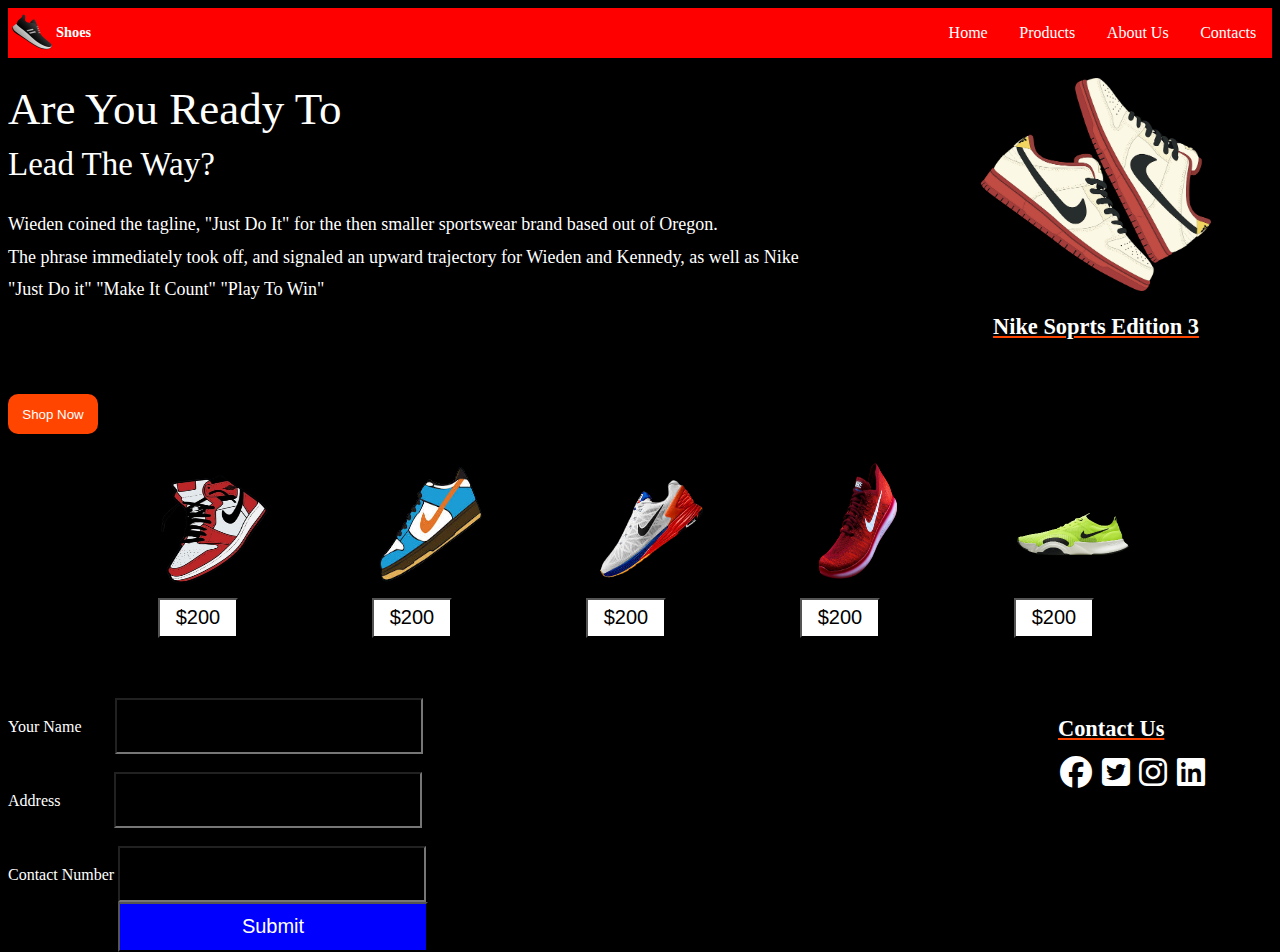
<file: index.html>
<!DOCTYPE html>
<html lang="en">
<head>
    <meta charset="UTF-8">
    <meta name="viewport" content="width=device-width, initial-scale=1.0">
    <title>Shoe Landing Page</title>
    <link rel="stylesheet" href="style.css">
    <link rel="stylesheet" 
href="https://cdnjs.cloudflare.com/ajax/libs/font-awesome/6.4.2/css/all.min.css">
</head>
<body>
    <nav>
        <div class="icon">
    <img src="images/icons8-running-shoe-48.png"><span>Shoes</span>
    </div>
    <div class="div2">
        <ul>
            <li>Home</li>
            <li>Products</li>
            <li>About Us</li>
            <li>Contacts</li>
        </ul>
    </div>
    </nav>
    <section class="int">
        <div class="img">
            <img src="images/tennis-7968714_640.webp">
            <h2>Nike Soprts  Edition 3</h2>
        </div>
        <div class="text">
            <span class="gk">Are You Ready To</span><br><span class="kk">Lead The Way?</span>
            <br>
            <br>
            <div class="text1">
                Wieden coined the tagline, "Just Do It" for the then smaller sportswear brand based out of Oregon.<br> The phrase immediately took off, and signaled an upward trajectory for Wieden and Kennedy, as well as Nike<br>"Just Do it" "Make It Count" "Play To Win"
            </div>
        </div>
        <br>
        <br>
    </section>
    <br>
    <br>
    <button id="chacha">Shop Now</button>
    <section class="sec2">
        <div class="red">
            <button id="btn">$200</button>
            <img src="images/red_wala_shoes-removebg-preview.png">   
        </div>
        <div class="red">
            <button id="btn">$200</button>
            <img src="images/blue_shoes-removebg-preview.png">   
        </div>
        <div class="red">
            <button id="btn">$200</button>
            <img src="images/mix_shoes-removebg-preview.png">   
        </div>
        <div class="red">
            <button id="btn">$200</button>
            <img src="images/mate_red-removebg-preview.png">   
        </div>
        <div class="red">
            <button id="btn">$200</button>
            <img src="images/green-removebg-preview.png">   
        </div>
    </section>
    <section class="Contacts">
        <form action="bk.html">
            <label for="name">Your Name</label>
            <input id="nam" type="text" name="name">
            <br>
            <br>
            <label for="Address">Address</label>
            <input id="add"type="text" name="address">
            <br>
            <br>
            <label for="number">Contact Number</label>
            <input type="number" name="number">
            <input id="Sub"type="submit" value="Submit">
        </form>
        <footer class="contact">
            <h2>Contact Us</h2>
        <div class="logos">
            <i class="fa-brands fa-2xl fa-facebook fa-spin"></i>
            <i class="fa-brands fa-2xl fa-square-twitter fa-spin"></i>
            <i class="fa-brands fa-2xl fa-instagram fa-spin"></i>
            <i class="fa-brands fa-2xl fa-linkedin fa-spin"></i>
        </div>
        </div>
    </footer>
</body>
</html>
</file>
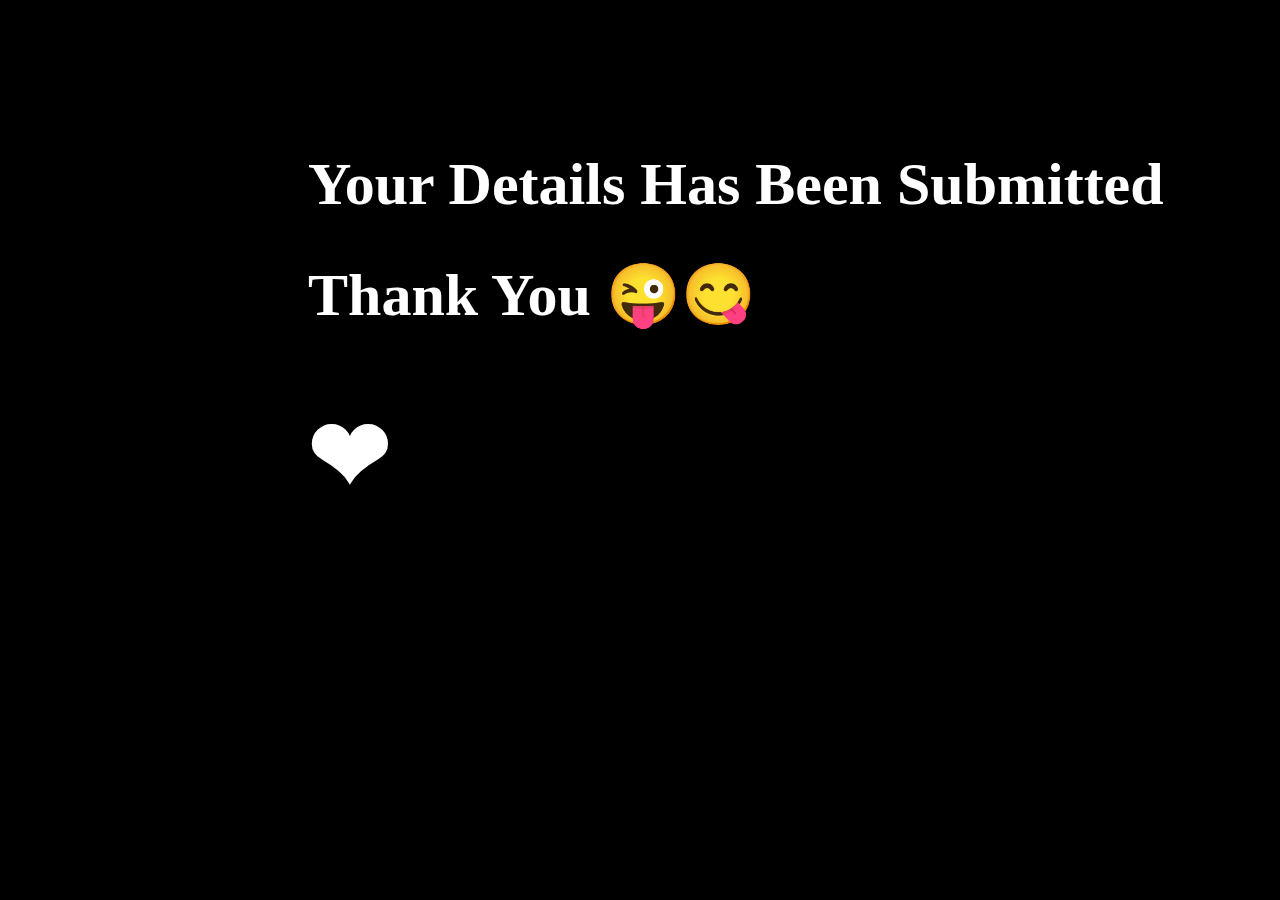
<file: bk.html>
<!DOCTYPE html>
<html lang="en">
<head>
    <meta charset="UTF-8">
    <meta name="viewport" content="width=device-width, initial-scale=1.0">
    <title>Document</title>
    <style>
        .show
        {
            margin: 150px 90px 90px 300px;
        }
        h1
        {
            font-size: 60px;
        }
    </style>
</head>
<body style="background-color:black; color: white;">
    <div class="show">
    <h1>Your Details Has Been Submitted</h1>
    <h1>Thank You &#128540;&#128523;</h1>
    <h1 style="font-size: 100px;">&#10084;</h1>
    </div>
</body>
</html>
</file>
<file: style.css>
*
{
    color: white;
}
body
{
    background-color: black;
}
.icon
{
    width: 10%;
    height: 10%;
    text-align: center;
    display: flex;
    align-items: center;
    font-weight: bold;
    font-size: 90%;
}
.div2
{
    width: 30%;
    height: 10%;
}
.div2 ul
{
    display: flex;
    justify-content: space-around;
    list-style-type: none;
}
nav
{
    display: flex;
    justify-content: space-between;
    background-color: red;
}
.div2 ul li:hover
{
    background-color: black;
    width: 20%;
    height: 50%;
    cursor: pointer;
}
.img img
{
    width: 60%;
    height: 40%;
    min-width: 120px;
}
.img
{
    position: absolute;
    left: 70%;
    top: 0px;
    text-align: center;
}
.gk
{
    font-size: 300%;
}
.kk
{
    font-size: 220%;
}
.text
{
    line-height: 1.4;
    font-size: 15px;
}
.text1
{
    line-height: 1.8;
    font-size: 120%;
}
#chacha
{
    color:white;
    width: 90px;
    height: 40px;
    background-color: orangered;
    border-radius: 10px;
    outline: none;
    border: none;
}
.int
{
   
    position: relative;
    top: 20px;
    width: 100vw;
    height: 50vh;
}
.red img
{
    width: 130px;
    height: 140px;
}
.red
{
    position: relative;
    top: 20px;
    left: 60px;
}
#btn
{
    width: 80px;
    height: 40px;
    position: relative;
    top: 30px;
    left: 90px;
    background-color:white;
    color: black;
    font-size: 20px;
}
.sec2
{
    display: flex;
}
#add
{
    margin-left: 50px;
}
#nam
{
    margin-left: 30px;
}
#submit
{
    color: black;
}
.fa-brands
{
    color: white;
}
.Contacts
{
    display: flex;
    gap: 300px;
    position: relative;
    top: 110px;
}
.logos
{
    width: 40%;
    display: flex;
    justify-content: space-between;
    margin-left: 150px;
    margin-top: 30px;
}
.contact
{
    width: 40%;
    text-align: center;
}
#btn:hover
{
    background-color: orangered;
    width: 90px;
    height: 50px;
    transition: ease-in-out;
    transition: 0.2s;
}
.fa-brands:hover
{
font-size: 50px;
color: orangered;
transition: ease-in-out;
}
input
{
    background: transparent;
    outline: none;
    width: 300px;
    height: 50px;
    font-size: 15px;
}
h2
{
    text-decoration: underline orangered;
    font-size: 140%;
}
#kk
{
    background-color: white;
    color: black;
}
#submit
{
    color: white;
}
nav
{
    background-color: red;
}
#chacha:hover
{
    background-color: orangered;
    color: white;
}
#Sub
{
    background-color: blue;
    margin-left: 110px;
    width: 310px;
    font-size: 20px;
}
.contact h2
{
    margin-left: 40px;
}
.img img:hover
{
    background-color: orangered;
}
.red img:hover
{
    background-color: orangered;
}
/* position: absolute;
    top: 20%;
    width: 100vw;
    height: 60vw;*/
    .int
    {
        width: 100vw;
        height: 300px;
    }
</file>
